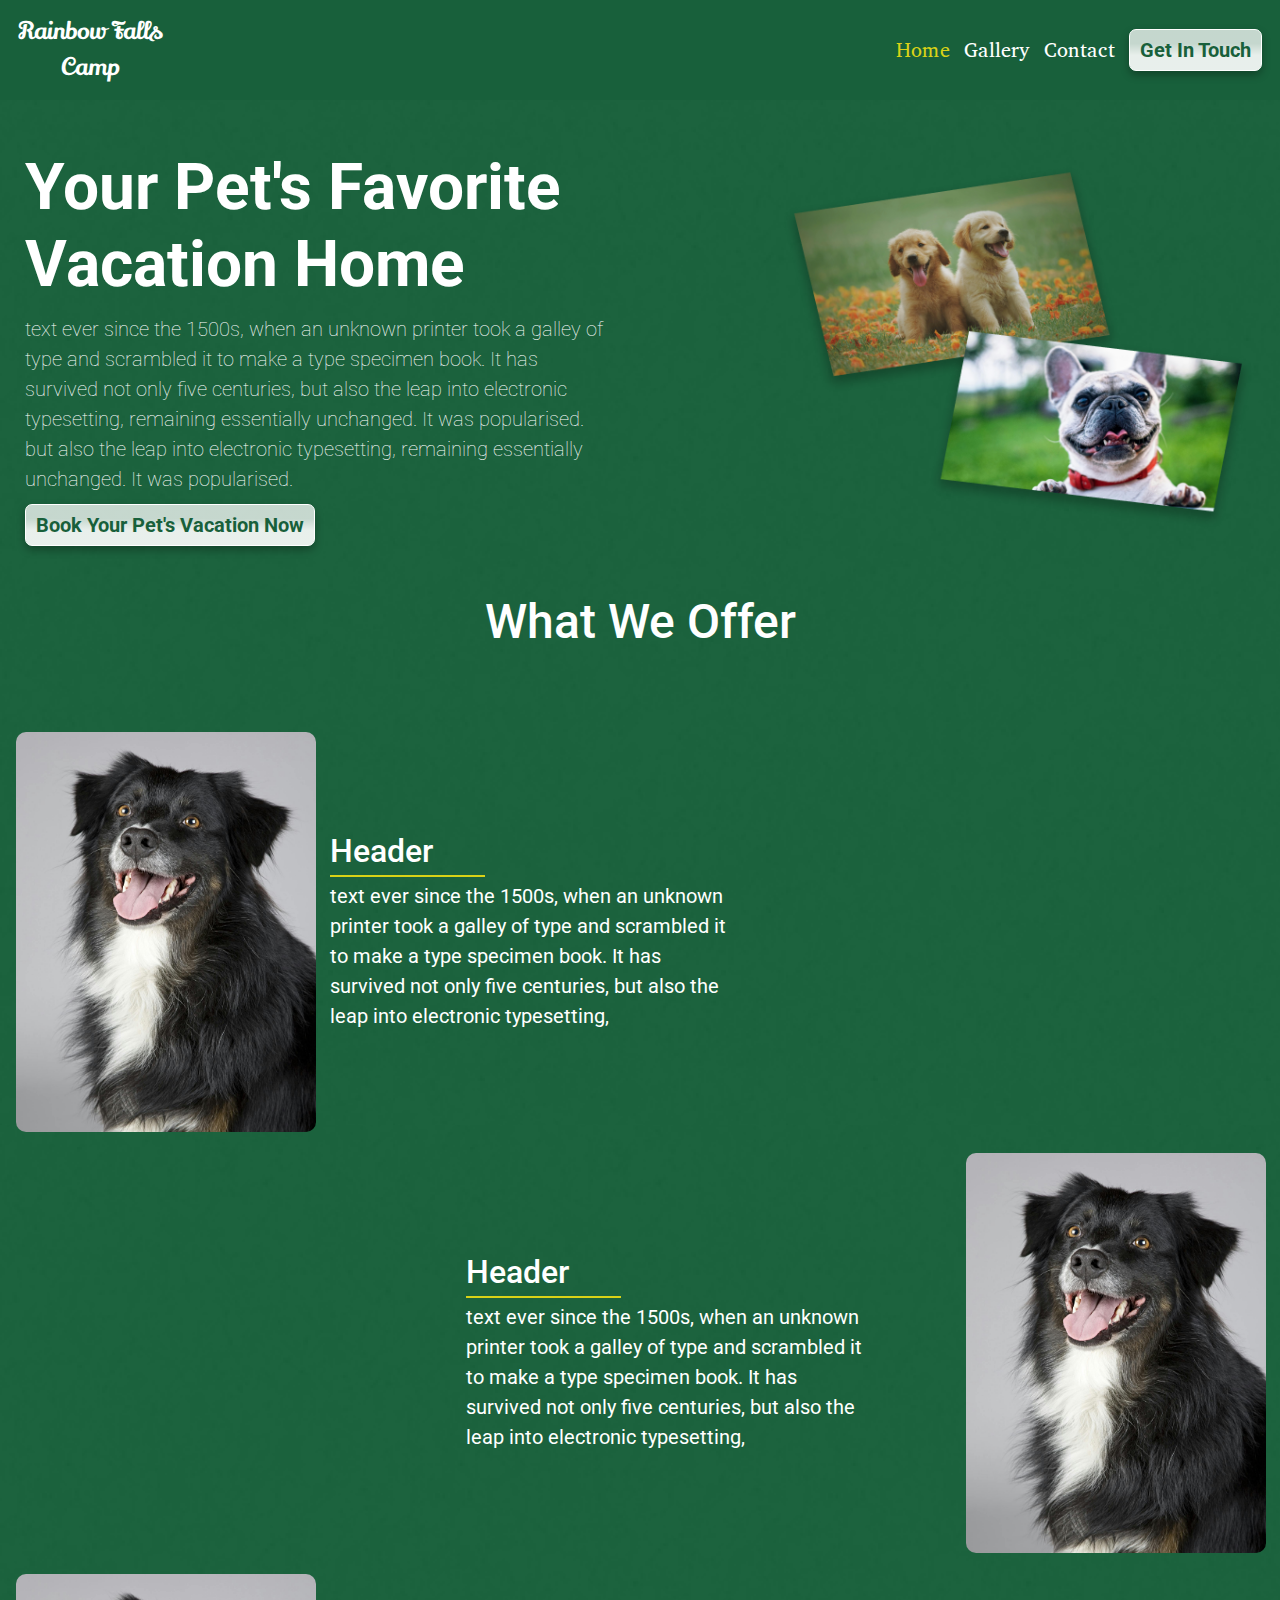
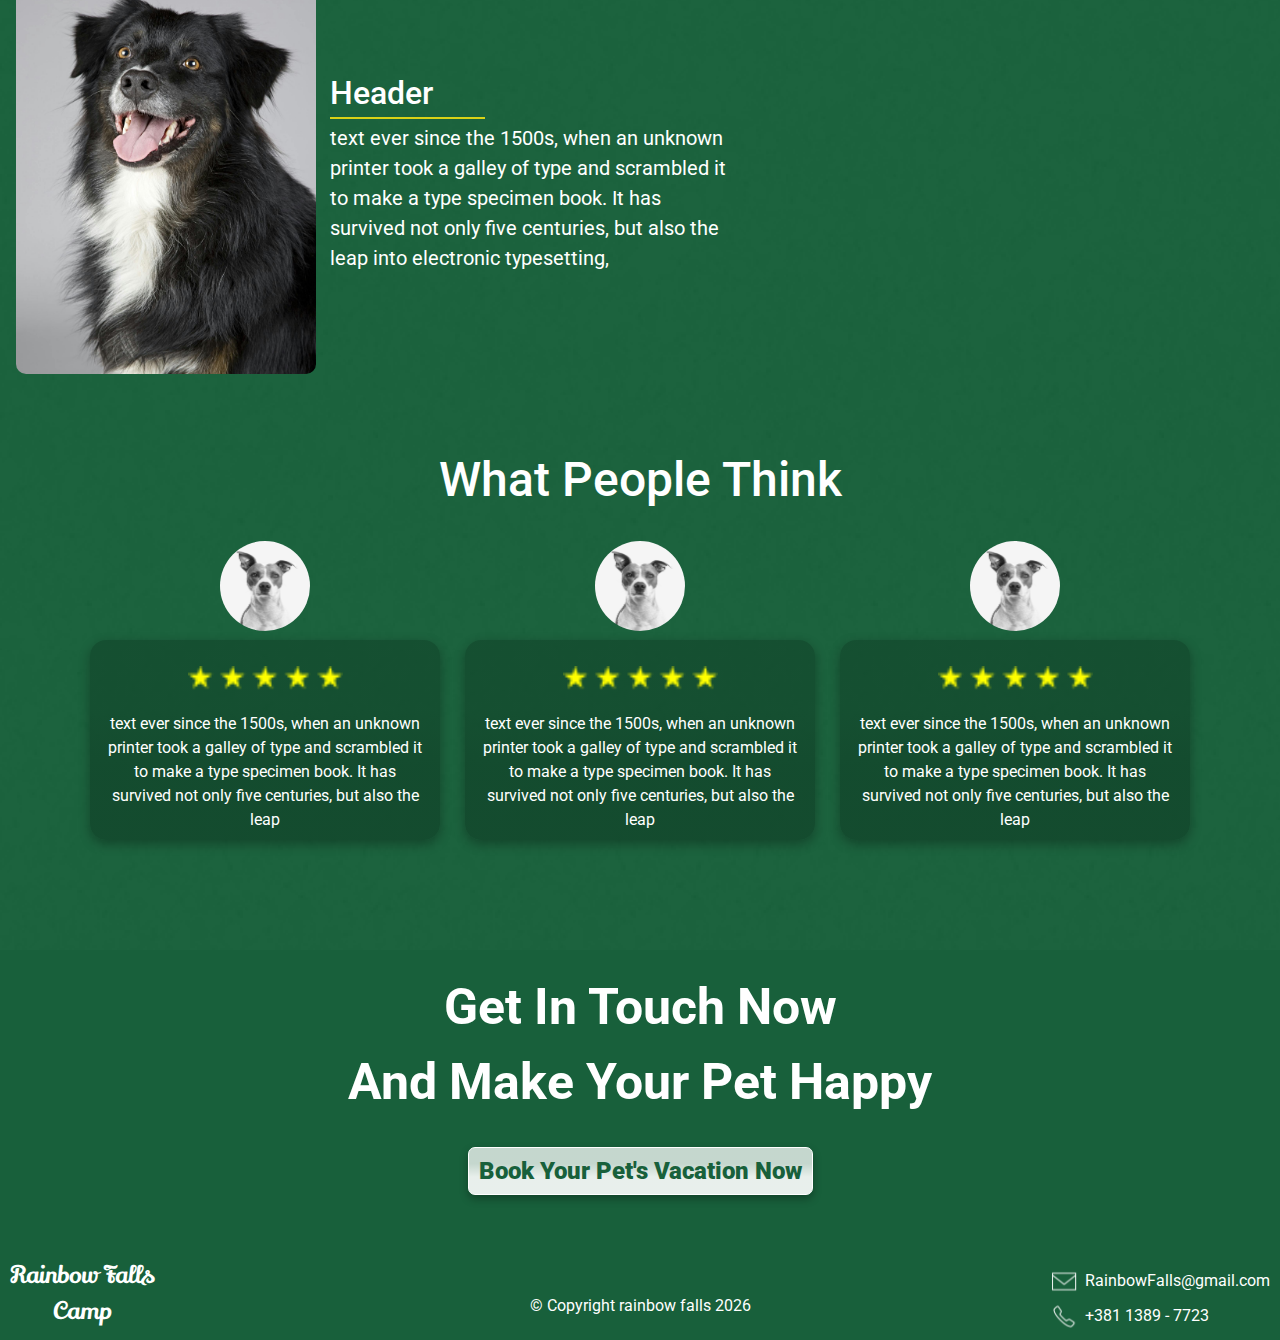
<file: Index.html>
<!DOCTYPE html>
<html lang="en">
<head>
    <meta charset="UTF-8">
    <meta name="viewport" content="width=device-width, initial-scale=1.0">
    <link href="https://cdn.jsdelivr.net/npm/bootstrap@5.3.3/dist/css/bootstrap.min.css" rel="stylesheet" integrity="sha384-QWTKZyjpPEjISv5WaRU9OFeRpok6YctnYmDr5pNlyT2bRjXh0JMhjY6hW+ALEwIH" crossorigin="anonymous">
    <link rel="preconnect" href="https://fonts.googleapis.com">
    <link rel="preconnect" href="https://fonts.gstatic.com" crossorigin>
    <link href="https://fonts.googleapis.com/css2?family=Lily+Script+One&family=Open+Sans:ital,wght@0,300..800;1,300..800&display=swap" rel="stylesheet">
    <link rel="preconnect" href="https://fonts.googleapis.com">
    <link rel="preconnect" href="https://fonts.gstatic.com" crossorigin>
    <link href="https://fonts.googleapis.com/css2?family=Abyssinica+SIL&family=Lily+Script+One&family=Open+Sans:ital,wght@0,300..800;1,300..800&display=swap" rel="stylesheet">
    <link rel="preconnect" href="https://fonts.googleapis.com">
    <link rel="preconnect" href="https://fonts.gstatic.com" crossorigin>
    <link href="https://fonts.googleapis.com/css2?family=Aboreto&family=Abyssinica+SIL&family=Lily+Script+One&family=Open+Sans:ital,wght@0,300..800;1,300..800&display=swap" rel="stylesheet">
    <link rel="preconnect" href="https://fonts.googleapis.com">
    <link rel="preconnect" href="https://fonts.gstatic.com" crossorigin>
    <link href="https://fonts.googleapis.com/css2?family=Aboreto&family=Abyssinica+SIL&family=Lily+Script+One&family=Open+Sans:ital,wght@0,300..800;1,300..800&family=Roboto:ital,wght@0,100;0,300;0,400;0,500;0,700;0,900;1,100;1,300;1,400;1,500;1,700;1,900&display=swap" rel="stylesheet">
    <link rel="stylesheet" href="assets/style.css">
    <link rel="stylesheet" href="assets/styleResponsive.css">
    <title>Document</title>
</head>
<body>
  <nav>
    <p id="phoneNavLogo">Rainbow Falls <br> Camp</p>
    <div>
      <li><a href="Index.html" class="Active">Home</a></li>
      <li><a href="Gallery.html">Gallery</a></li>
      <li><a href="Contact.html">Contact</a></li>
      <button id="phoneNavActionButton"> Get In Touch </button>
    </div>
    
  </nav>
    <header>
      <div class="headerText">
        <h1 class="z">Your Pet's Favorite <br> Vacation Home</h1>
        <p>text ever since the 1500s, when an unknown printer took a galley of type and scrambled it to make a type specimen book. It has survived not only five centuries, but also the leap into electronic typesetting, remaining essentially unchanged. It was popularised. but also the leap into electronic typesetting, remaining essentially unchanged. It was popularised.</p>
        <button id="phoneHeaderActionButton">Book Your Pet's Vacation Now</button>
      </div>
       <img src="assets/images/hero-pics (1).png" alt="">
    </header>
    <section class="WhatWeOffer">
      <p class="headerWhatWeOffer">What We Offer </p>
      <div class="Offer">
        <img src="assets/images/WhatWeOfferDog.jpg" alt="what we offer" class="offerPic">
        <div class="offerInfo">
          <h2>Header</h2>
          <hr>
          <p class="offerDescription">text ever since the 1500s, when an unknown printer took a galley of type and scrambled it to make a type specimen book. It has survived not only five centuries, but also the leap into electronic typesetting,</p>
        </div>
        
      </div>
      <div class="Offer offerMiddle">
        <img src="assets/images/WhatWeOfferDog.jpg" alt="what we offer" class="offerPic">
        <div class="offerInfo">
          <h2>Header</h2>
          <hr>
          <p class="offerDescription">text ever since the 1500s, when an unknown printer took a galley of type and scrambled it to make a type specimen book. It has survived not only five centuries, but also the leap into electronic typesetting,</p>
        </div>
        
      </div>
      <div class="Offer">
        <img src="assets/images/WhatWeOfferDog.jpg" alt="what we offer" class="offerPic">
        <div class="offerInfo">
          <h2>Header</h2>
          <hr>
          <p class="offerDescription">text ever since the 1500s, when an unknown printer took a galley of type and scrambled it to make a type specimen book. It has survived not only five centuries, but also the leap into electronic typesetting,</p>
        </div>
        
      </div>
    </section>
    <section class="WhatPeopleSay">
      <p class="headerWhatPeopleSay">What People Think</p>
      <div class="reviews">
        <div class="review">
          <img src="assets/images/ProfilePicDog.jpg" class="profilePic" alt="profile picture">
          <div class="reviewBox">
            <img src="assets/images/stars (1).png" alt="">
            <p>text ever since the 1500s, when an unknown printer took a galley of type and scrambled it to make a type specimen book. It has survived not only five centuries, but also the leap  </p>
          </div>
        </div>
        <div class="review">
          <img src="assets/images/ProfilePicDog.jpg" class="profilePic" alt="profile picture">
          <div class="reviewBox">
            <img src="assets/images/stars (1).png" alt="">
            <p>text ever since the 1500s, when an unknown printer took a galley of type and scrambled it to make a type specimen book. It has survived not only five centuries, but also the leap  </p>
          </div>
        </div>
        <div class="review plusOne">
          <img src="assets/images/ProfilePicDog.jpg" class="profilePic" alt="profile picture">
          <div class="reviewBox">
            <img src="assets/images/stars (1).png" alt="">
            <p>text ever since the 1500s, when an unknown printer took a galley of type and scrambled it to make a type specimen book. It has survived not only five centuries, but also the leap  </p>
          </div>
        </div>
      </div>
    </section>
    <footer>
      <div class="footerHead">
        <p>Get In Touch Now <br> And Make Your Pet Happy</p>
        <button class="footerActionBtn">Book Your Pet's Vacation Now</button>
      </div>
      <div class="footerInfo">
        <p class="footerLogo">Rainbow Falls <br> Camp</p>
        <p class="copyright">&copy; Copyright rainbow falls <span id="currentYear"></span></p>
        <div class="footerContactInfo">
          <div class="footerContact">
            <svg width="9" height="8" viewBox="0 0 9 8" fill="none" xmlns="http://www.w3.org/2000/svg" xmlns:xlink="http://www.w3.org/1999/xlink">
              <rect x="0.699036" width="8.02041" height="8" fill="url(#pattern0_10_430)"/>
              <defs>
              <pattern id="pattern0_10_430" patternContentUnits="objectBoundingBox" width="1" height="1">
              <use xlink:href="#image0_10_430" transform="matrix(0.02 0 0 0.020051 0 -0.00127554)"/>
              </pattern>
              <image id="image0_10_430" width="50" height="50" xlink:href="[data-uri]"/>
              </defs>
              </svg>
            <p>RainbowFalls@gmail.com</p>
          </div>
          <div class="footerContact">
            <svg width="9" height="8" viewBox="0 0 9 8" fill="none" xmlns="http://www.w3.org/2000/svg" xmlns:xlink="http://www.w3.org/1999/xlink">
              <rect x="0.699036" width="8.02041" height="8" fill="url(#pattern0_10_433)"/>
              <defs>
              <pattern id="pattern0_10_433" patternContentUnits="objectBoundingBox" width="1" height="1">
              <use xlink:href="#image0_10_433" transform="matrix(0.02 0 0 0.020051 0 -0.00127554)"/>
              </pattern>
              <image id="image0_10_433" width="50" height="50" xlink:href="[data-uri]"/>
              </defs>
              </svg>
            <p>+381 1389 - 7723</p>
          </div>
        </div>
      </div>
    </footer>
    <script>
      document.getElementById("currentYear").textContent = new Date().getFullYear();
    </script>
    <script src="https://cdn.jsdelivr.net/npm/bootstrap@5.3.3/dist/js/bootstrap.bundle.min.js" integrity="sha384-YvpcrYf0tY3lHB60NNkmXc5s9fDVZLESaAA55NDzOxhy9GkcIdslK1eN7N6jIeHz" crossorigin="anonymous"></script>
</body>
</html>
</file>
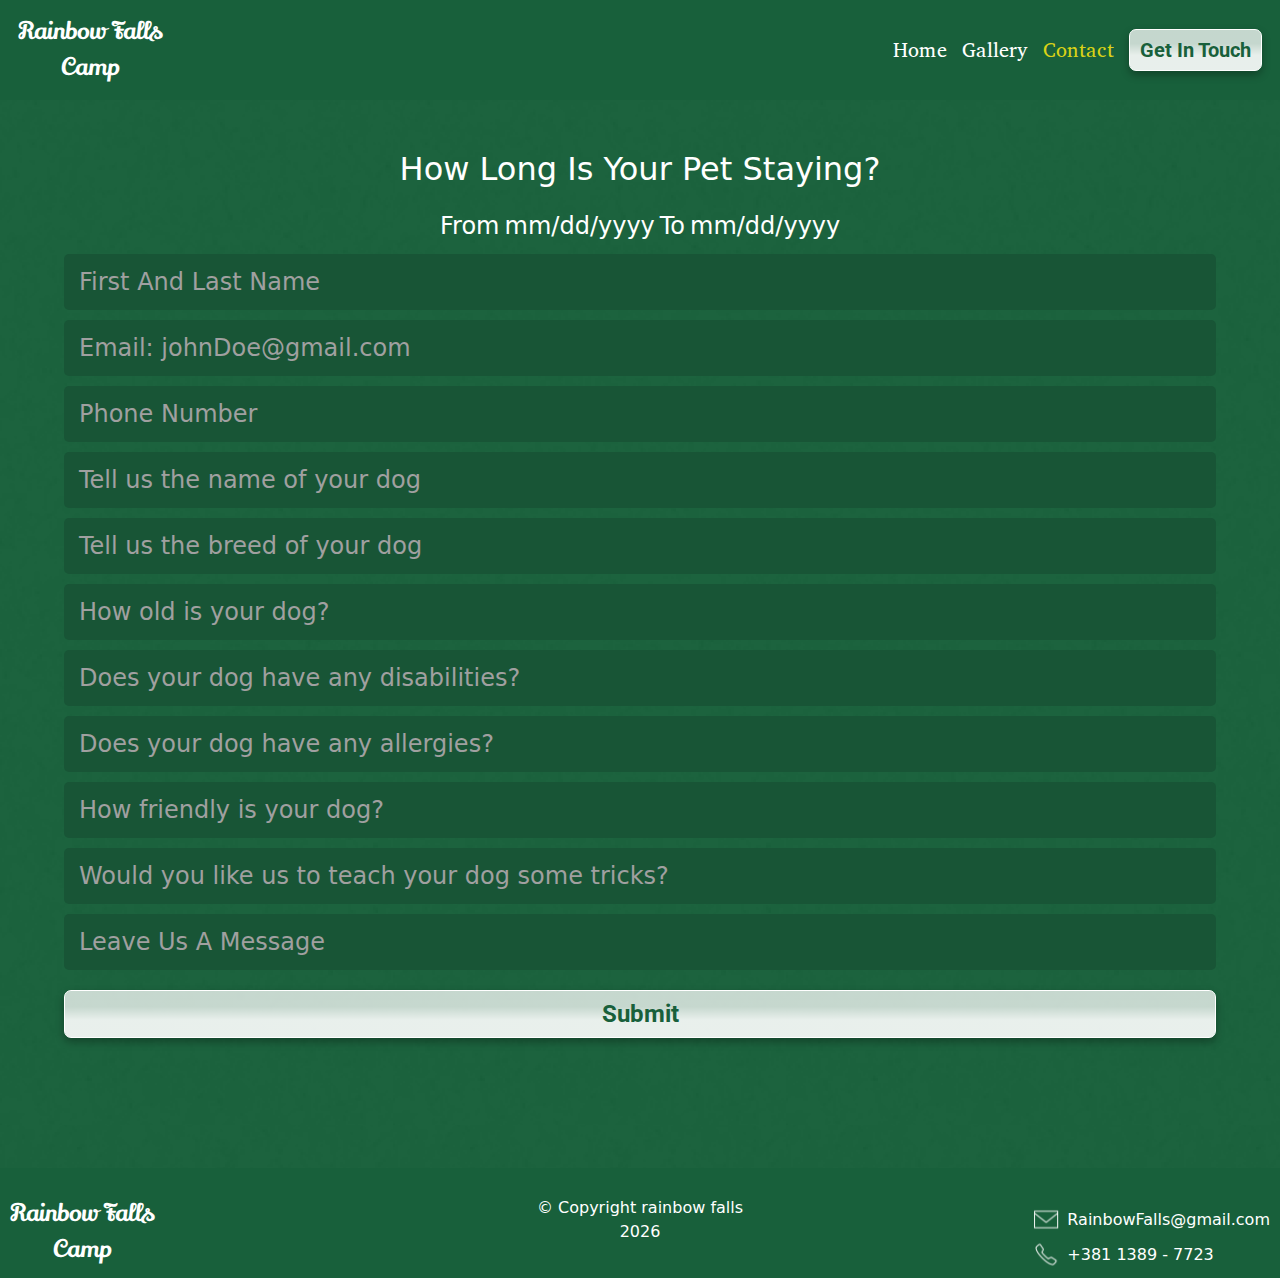
<file: Contact.html>
<!DOCTYPE html>
<html lang="en">
<head>
    <meta charset="UTF-8">
    <meta name="viewport" content="width=device-width, initial-scale=1.0">
    <link href="https://cdn.jsdelivr.net/npm/bootstrap@5.3.3/dist/css/bootstrap.min.css" rel="stylesheet" integrity="sha384-QWTKZyjpPEjISv5WaRU9OFeRpok6YctnYmDr5pNlyT2bRjXh0JMhjY6hW+ALEwIH" crossorigin="anonymous">
    <link rel="preconnect" href="https://fonts.googleapis.com">
    <link rel="preconnect" href="https://fonts.gstatic.com" crossorigin>
    <link href="https://fonts.googleapis.com/css2?family=Lily+Script+One&family=Open+Sans:ital,wght@0,300..800;1,300..800&display=swap" rel="stylesheet">
    <link rel="preconnect" href="https://fonts.googleapis.com">
    <link rel="preconnect" href="https://fonts.gstatic.com" crossorigin>
    <link href="https://fonts.googleapis.com/css2?family=Abyssinica+SIL&family=Lily+Script+One&family=Open+Sans:ital,wght@0,300..800;1,300..800&display=swap" rel="stylesheet">
    <link rel="preconnect" href="https://fonts.googleapis.com">
    <link rel="preconnect" href="https://fonts.gstatic.com" crossorigin>
    <link href="https://fonts.googleapis.com/css2?family=Aboreto&family=Abyssinica+SIL&family=Lily+Script+One&family=Open+Sans:ital,wght@0,300..800;1,300..800&display=swap" rel="stylesheet">
    <link rel="preconnect" href="https://fonts.googleapis.com">
    <link rel="preconnect" href="https://fonts.gstatic.com" crossorigin>
    <link href="https://fonts.googleapis.com/css2?family=Aboreto&family=Abyssinica+SIL&family=Lily+Script+One&family=Open+Sans:ital,wght@0,300..800;1,300..800&family=Roboto:ital,wght@0,100;0,300;0,400;0,500;0,700;0,900;1,100;1,300;1,400;1,500;1,700;1,900&display=swap" rel="stylesheet">
    <link rel="stylesheet" href="assets/Contact.css">
    <link rel="stylesheet" href="assets/contact.Responsive.css">
    <title>Document</title>
</head>
<body>
    <nav>
    <p id="phoneNavLogo">Rainbow Falls <br> Camp</p>
    <div>
      <li><a href="Index.html" >Home</a></li>
      <li><a href="Gallery.html">Gallery</a></li>
      <li><a href="Contact.html" class="Active">Contact</a></li>
      <button id="phoneNavActionButton"> Get In Touch </button>
    </div>
    
    </nav>
    <h1>How Long Is Your Pet Staying?</h1>
    <form>
        <div class="date">
          <label for="from">From</label>
          <input type="date" name="from" id="from">
          <label for="to">To</label>
          <input type="date" name="to" id="to">
        </div>
        
        <input type="text" name="name" placeholder="First And Last Name">
        <input type="email" name="email" placeholder="Email: johnDoe@gmail.com">
        <input type="text" name="phone Number" placeholder="Phone Number">
        <input type="text" name="phone Number" placeholder="Tell us the name of your dog">
        <input type="text" name="phone Number" placeholder="Tell us the breed of your dog">
        <input type="text" name="phone Number" placeholder="How old is your dog?">
        <input type="text" name="phone Number" placeholder="Does your dog have any disabilities?">
        <input type="text" name="phone Number" placeholder="Does your dog have any allergies?">
        <input type="text" name="phone Number" placeholder="How friendly is your dog?">
        <input type="text" name="phone Number" placeholder="Would you like us to teach your dog some tricks?">
        <input type="text" name="message" placeholder="Leave Us A Message">


        <button class="submit">Submit</button>
    </form>
    

     <footer>
      <div class="footerInfo">
        <p class="footerLogo">Rainbow Falls <br> Camp</p>
        <p class="copyright">&copy; Copyright rainbow falls <span id="currentYear"></span></p>
        <div class="footerContactInfo">
          <div class="footerContact">
            <svg width="9" height="8" viewBox="0 0 9 8" fill="none" xmlns="http://www.w3.org/2000/svg" xmlns:xlink="http://www.w3.org/1999/xlink">
              <rect x="0.699036" width="8.02041" height="8" fill="url(#pattern0_10_430)"/>
              <defs>
              <pattern id="pattern0_10_430" patternContentUnits="objectBoundingBox" width="1" height="1">
              <use xlink:href="#image0_10_430" transform="matrix(0.02 0 0 0.020051 0 -0.00127554)"/>
              </pattern>
              <image id="image0_10_430" width="50" height="50" xlink:href="[data-uri]"/>
              </defs>
              </svg>
            <p>RainbowFalls@gmail.com</p>
          </div>
          <div class="footerContact">
            <svg width="9" height="8" viewBox="0 0 9 8" fill="none" xmlns="http://www.w3.org/2000/svg" xmlns:xlink="http://www.w3.org/1999/xlink">
              <rect x="0.699036" width="8.02041" height="8" fill="url(#pattern0_10_433)"/>
              <defs>
              <pattern id="pattern0_10_433" patternContentUnits="objectBoundingBox" width="1" height="1">
              <use xlink:href="#image0_10_433" transform="matrix(0.02 0 0 0.020051 0 -0.00127554)"/>
              </pattern>
              <image id="image0_10_433" width="50" height="50" xlink:href="[data-uri]"/>
              </defs>
              </svg>
            <p>+381 1389 - 7723</p>
          </div>
        </div>
      </div>
    </footer>
    <script>
      document.getElementById("currentYear").textContent = new Date().getFullYear();
    </script>
    <script src="https://cdn.jsdelivr.net/npm/bootstrap@5.3.3/dist/js/bootstrap.bundle.min.js" integrity="sha384-YvpcrYf0tY3lHB60NNkmXc5s9fDVZLESaAA55NDzOxhy9GkcIdslK1eN7N6jIeHz" crossorigin="anonymous"></script>
</body>
</html>
</file>
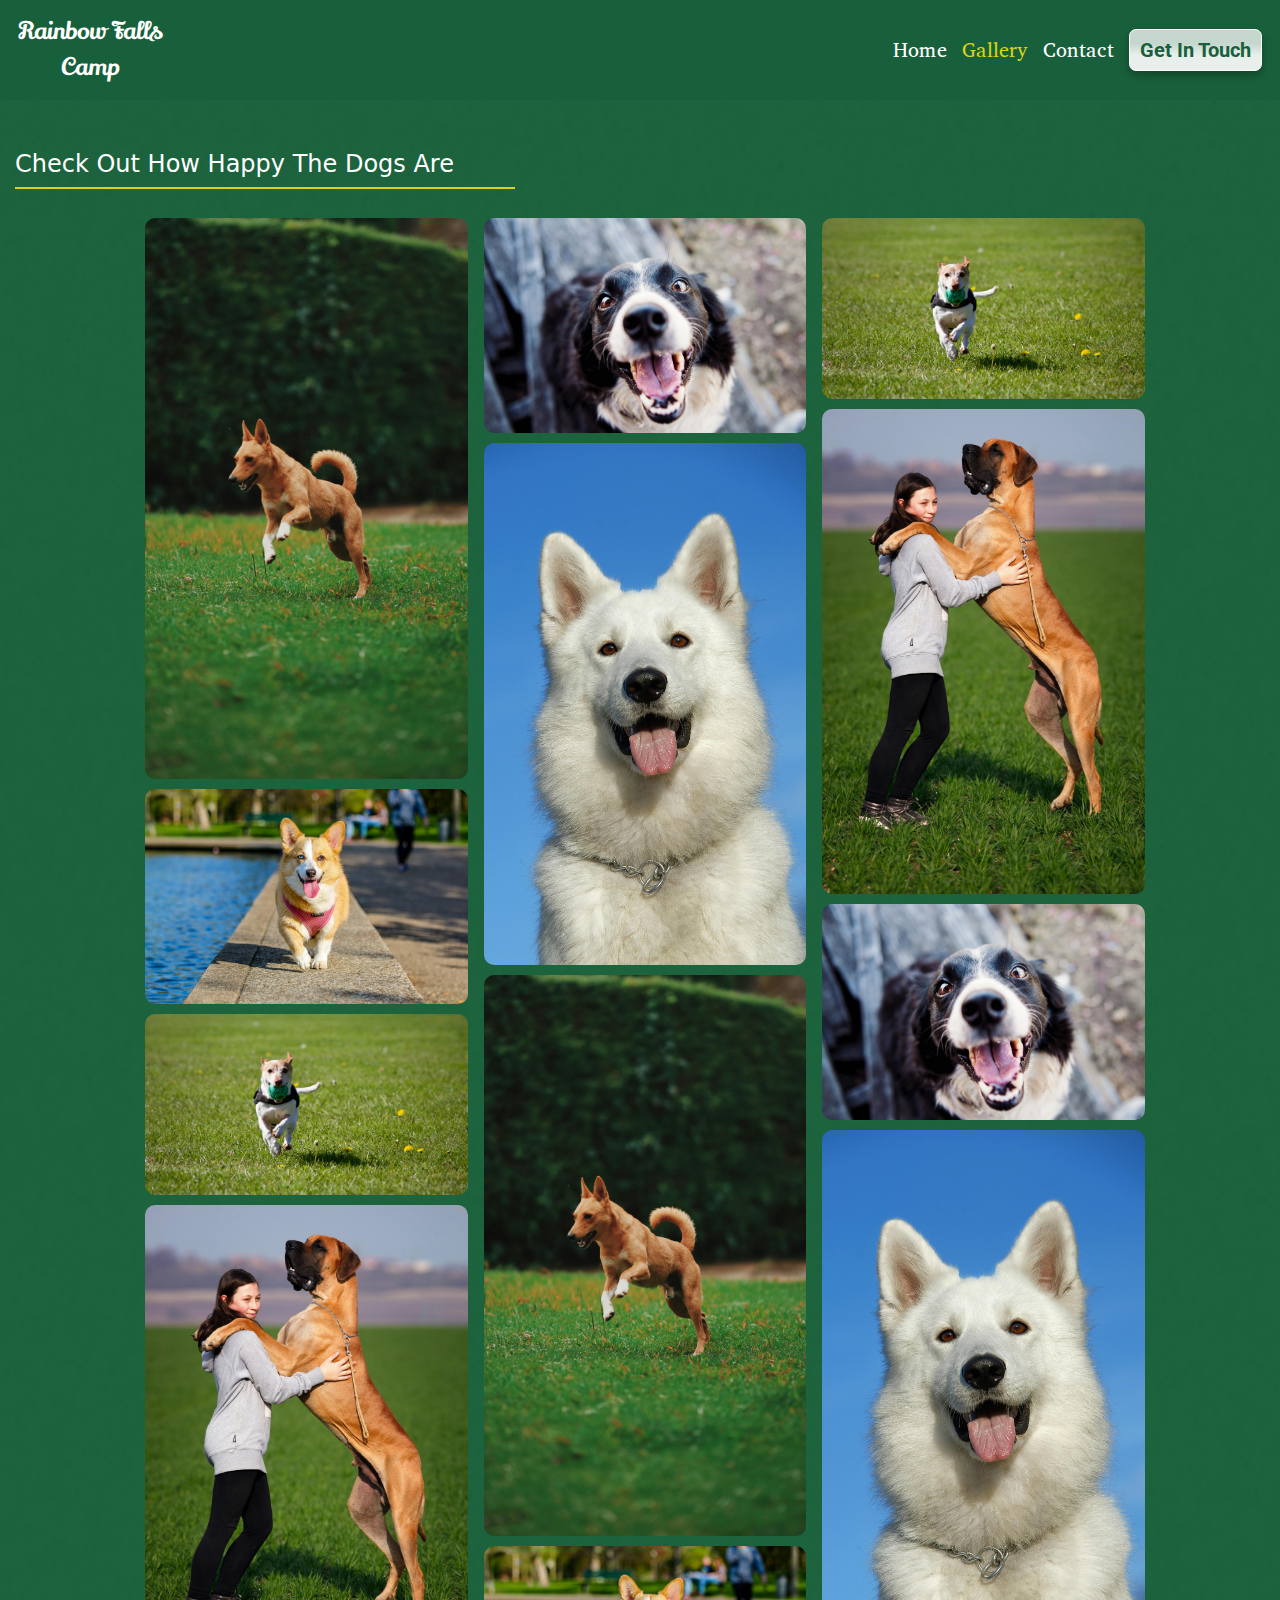
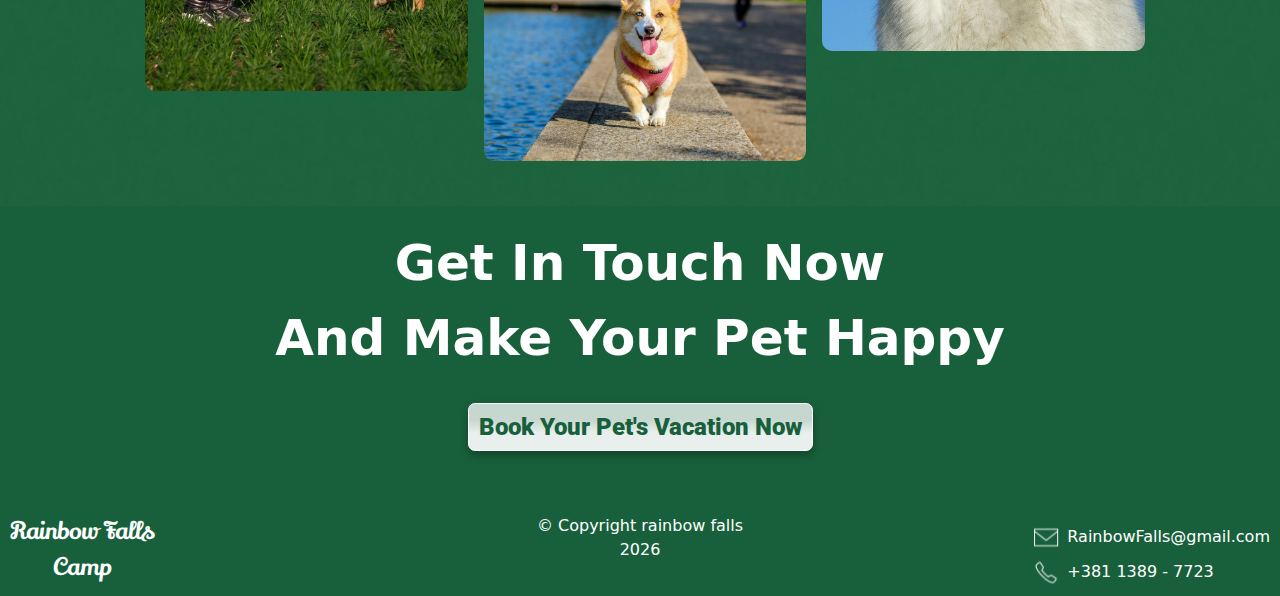
<file: Gallery.html>
<!DOCTYPE html>
<html lang="en">
<head>
    <meta charset="UTF-8">
    <meta name="viewport" content="width=device-width, initial-scale=1.0">
    <link href="https://cdn.jsdelivr.net/npm/bootstrap@5.3.3/dist/css/bootstrap.min.css" rel="stylesheet" integrity="sha384-QWTKZyjpPEjISv5WaRU9OFeRpok6YctnYmDr5pNlyT2bRjXh0JMhjY6hW+ALEwIH" crossorigin="anonymous">
    <link rel="preconnect" href="https://fonts.googleapis.com">
    <link rel="preconnect" href="https://fonts.gstatic.com" crossorigin>
    <link href="https://fonts.googleapis.com/css2?family=Lily+Script+One&family=Open+Sans:ital,wght@0,300..800;1,300..800&display=swap" rel="stylesheet">
    <link rel="preconnect" href="https://fonts.googleapis.com">
    <link rel="preconnect" href="https://fonts.gstatic.com" crossorigin>
    <link href="https://fonts.googleapis.com/css2?family=Abyssinica+SIL&family=Lily+Script+One&family=Open+Sans:ital,wght@0,300..800;1,300..800&display=swap" rel="stylesheet">
    <link rel="preconnect" href="https://fonts.googleapis.com">
    <link rel="preconnect" href="https://fonts.gstatic.com" crossorigin>
    <link href="https://fonts.googleapis.com/css2?family=Aboreto&family=Abyssinica+SIL&family=Lily+Script+One&family=Open+Sans:ital,wght@0,300..800;1,300..800&display=swap" rel="stylesheet">
    <link rel="preconnect" href="https://fonts.googleapis.com">
    <link rel="preconnect" href="https://fonts.gstatic.com" crossorigin>
    <link href="https://fonts.googleapis.com/css2?family=Aboreto&family=Abyssinica+SIL&family=Lily+Script+One&family=Open+Sans:ital,wght@0,300..800;1,300..800&family=Roboto:ital,wght@0,100;0,300;0,400;0,500;0,700;0,900;1,100;1,300;1,400;1,500;1,700;1,900&display=swap" rel="stylesheet">
    <link rel="stylesheet" href="assets/Gallery.css">
    <link rel="stylesheet" href="assets/galleryResponsive.css">
    <title>Document</title>
</head>
<body>
    <nav>
    <p id="phoneNavLogo">Rainbow Falls <br> Camp</p>
    <div>
      <li><a href="Index.html">Home</a></li>
      <li><a href="Gallery.html" class="Active">Gallery</a></li>
      <li><a href="Contact.html">Contact</a></li>
      <button id="phoneNavActionButton"> Get In Touch </button>
    </div>
    
    </nav>

    <header>
        <div class="headerBox">
            <h1>Check Out How Happy The Dogs Are</h1>
            <hr>
        </div>
        <br>
        <div class="galleryLayout">
            <img class="dogPicutre" src="assets/images/Dog1.jpg" alt="Slika Kuceta">
            <img class="dogPicutre" src="assets/images/Dog5.jpg" alt="Slika Kuceta">
            <img class="dogPicutre" src="assets/images/Dog3.jpg" alt="Slika Kuceta">
            <img class="dogPicutre" src="assets/images/Dog2.jpg" alt="Slika Kuceta">
            <img class="dogPicutre" src="assets/images/Dog4.jpg" alt="Slika Kuceta">
            <img class="dogPicutre" src="assets/images/Dog6.jpg" alt="Slika Kuceta">
            <img class="dogPicutre" src="assets/images/Dog1.jpg" alt="Slika Kuceta">
            <img class="dogPicutre" src="assets/images/Dog5.jpg" alt="Slika Kuceta">
            <img class="dogPicutre" src="assets/images/Dog3.jpg" alt="Slika Kuceta">
            <img class="dogPicutre" src="assets/images/Dog2.jpg" alt="Slika Kuceta">
            <img class="dogPicutre" src="assets/images/Dog4.jpg" alt="Slika Kuceta">
            <img class="dogPicutre" src="assets/images/Dog6.jpg" alt="Slika Kuceta">
 
        </div>
    </header>

    <footer>
      <div class="footerHead">
        <p>Get In Touch Now <br> And Make Your Pet Happy</p>
        <button class="footerActionBtn">Book Your Pet's Vacation Now</button>
      </div>
      <div class="footerInfo">
        <p class="footerLogo">Rainbow Falls <br> Camp</p>
        <p class="copyright">&copy; Copyright rainbow falls <span id="currentYear"></span></p>
        <div class="footerContactInfo">
          <div class="footerContact">
            <svg width="9" height="8" viewBox="0 0 9 8" fill="none" xmlns="http://www.w3.org/2000/svg" xmlns:xlink="http://www.w3.org/1999/xlink">
              <rect x="0.699036" width="8.02041" height="8" fill="url(#pattern0_10_430)"/>
              <defs>
              <pattern id="pattern0_10_430" patternContentUnits="objectBoundingBox" width="1" height="1">
              <use xlink:href="#image0_10_430" transform="matrix(0.02 0 0 0.020051 0 -0.00127554)"/>
              </pattern>
              <image id="image0_10_430" width="50" height="50" xlink:href="[data-uri]"/>
              </defs>
              </svg>
            <p>RainbowFalls@gmail.com</p>
          </div>
          <div class="footerContact">
            <svg width="9" height="8" viewBox="0 0 9 8" fill="none" xmlns="http://www.w3.org/2000/svg" xmlns:xlink="http://www.w3.org/1999/xlink">
              <rect x="0.699036" width="8.02041" height="8" fill="url(#pattern0_10_433)"/>
              <defs>
              <pattern id="pattern0_10_433" patternContentUnits="objectBoundingBox" width="1" height="1">
              <use xlink:href="#image0_10_433" transform="matrix(0.02 0 0 0.020051 0 -0.00127554)"/>
              </pattern>
              <image id="image0_10_433" width="50" height="50" xlink:href="[data-uri]"/>
              </defs>
              </svg>
            <p>+381 1389 - 7723</p>
          </div>
        </div>
      </div>
    </footer>
    <script>
      document.getElementById("currentYear").textContent = new Date().getFullYear();
    </script>
    <script src="https://cdn.jsdelivr.net/npm/bootstrap@5.3.3/dist/js/bootstrap.bundle.min.js" integrity="sha384-YvpcrYf0tY3lHB60NNkmXc5s9fDVZLESaAA55NDzOxhy9GkcIdslK1eN7N6jIeHz" crossorigin="anonymous"></script>
</body>
</html>
</file>
<file: assets/style.css>
* {
  margin: 0;
  padding: 0;
  box-sizing: border-box;
  font-family: "Roboto", sans-serif;
}

body {
  background-color: #18603B;
  background-image: url(images/noisy-background\ 1.png);
}

p, h1, h2, h3 {
  margin: 0;
}

nav {
  display: flex;
  justify-content: center;
  align-items: center;
  justify-content: space-between;
  padding: 14px 18px;
  position: fixed;
  left: 0;
  right: 0;
  top: 0;
  z-index: 99;
  background-color: #18603B;
}
nav li, nav a {
  text-decoration: none;
  color: white;
  display: inline;
  font-family: "Abyssinica SIL", serif;
  font-size: 10px;
  margin-right: 5px;
}
nav li .Active, nav a .Active {
  color: #D9D217;
}
nav #phoneNavLogo {
  text-align: center;
  color: white;
  font-family: "Lily Script One", system-ui;
  font-size: 12px;
  margin: 0;
}
nav #phoneNavActionButton {
  padding: 5px 10px;
  color: #18603B;
  border: 1px white solid;
  background: linear-gradient(0deg, rgba(255, 255, 255, 0.9) 37%, rgba(255, 255, 255, 0.75) 66%);
  border-radius: 7px;
  font-weight: bolder;
  font-size: 13px;
  font-family: "Roboto", sans-serif;
  box-shadow: 0 4px 8px rgba(0, 0, 0, 0.3);
}
nav svg {
  fill: white;
}

header {
  text-align: center;
  color: white;
  height: -moz-fit-content;
  height: fit-content;
  margin-top: 80px;
}
header h1 {
  font-weight: bolder;
  font-size: 24px;
}
header p {
  font-weight: lighter;
  font-size: 12px;
  max-width: 250px;
  margin: 0 auto;
  margin-bottom: 12px;
}
header #phoneHeaderActionButton {
  padding: 5px 10px;
  color: #18603B;
  border: 1px white solid;
  background: linear-gradient(0deg, rgba(255, 255, 255, 0.9) 37%, rgba(255, 255, 255, 0.75) 66%);
  border-radius: 7px;
  font-weight: bolder;
  font-size: 13px;
  font-family: "Roboto", sans-serif;
  box-shadow: 0 4px 8px rgba(0, 0, 0, 0.3);
}
header img {
  display: none;
}

.WhatWeOffer {
  height: -moz-fit-content;
  height: fit-content;
  padding-top: 40px;
}
.WhatWeOffer .headerWhatWeOffer {
  font-size: 20px;
  font-weight: 500;
  color: white;
  text-align: center;
  padding-bottom: 25px;
}
.WhatWeOffer .Offer {
  display: flex;
  justify-content: center;
  align-items: center;
  margin-left: 16px;
}
.WhatWeOffer .Offer .offerPic {
  width: 75px;
  height: 102px;
  border-radius: 10px;
  margin-right: 14px;
}
.WhatWeOffer .Offer .offerInfo {
  font-size: 11px;
  color: white;
}
.WhatWeOffer .Offer .offerInfo h2 {
  font-size: 14px;
  font-weight: 500;
  margin: 0;
}
.WhatWeOffer .Offer .offerInfo hr {
  margin: 4px 0;
  border: 1px solid #D9D217;
  opacity: 1;
  width: 70px;
}
.WhatWeOffer .offerMiddle {
  margin: 21px 0;
  margin-left: 16px;
}

.WhatPeopleSay {
  height: -moz-fit-content;
  height: fit-content;
  padding-top: 40px;
}
.WhatPeopleSay .headerWhatPeopleSay {
  font-size: 20px;
  font-weight: 500;
  color: white;
  text-align: center;
  padding-bottom: 25px;
}
.WhatPeopleSay .reviews {
  display: flex;
  justify-content: center;
  align-items: center;
  gap: 25px;
}
.WhatPeopleSay .reviews .review {
  display: flex;
  justify-content: center;
  align-items: center;
  flex-direction: column;
  gap: 9px;
}
.WhatPeopleSay .reviews .review .profilePic {
  width: 44px;
  height: 44px;
  border-radius: 50%;
  text-align: center;
}
.WhatPeopleSay .reviews .review .reviewBox {
  text-align: center;
  width: 122px;
  height: 108px;
  border: none;
  border-radius: 16px;
  box-shadow: 0 4px 12px rgba(0, 0, 0, 0.3);
  background: linear-gradient(0deg, rgba(19, 73, 45, 0.9) 37%, rgba(19, 73, 45, 0.75) 66%);
}
.WhatPeopleSay .reviews .review .reviewBox img {
  padding-top: 19px;
  padding-bottom: 7px;
}
.WhatPeopleSay .reviews .review .reviewBox p {
  width: 100px;
  margin: 0 auto;
  font-size: 7px;
  color: white;
}
.WhatPeopleSay .reviews .plusOne {
  display: none;
}

footer {
  background: #18603B;
  padding: 20px 10px 10px;
  height: -moz-fit-content;
  height: fit-content;
  margin-top: 40px;
  position: relative;
  text-align: center;
}
footer .footerHead {
  text-align: center;
  font-size: 20px;
  font-weight: bolder;
  color: white;
  padding-bottom: 35px;
}
footer .footerHead p {
  padding-bottom: 5px;
}
footer .footerHead .footerActionBtn {
  padding: 5px 10px;
  color: #18603B;
  border: 1px white solid;
  background: linear-gradient(0deg, rgba(255, 255, 255, 0.9) 37%, rgba(255, 255, 255, 0.75) 66%);
  border-radius: 7px;
  font-weight: bolder;
  font-size: 13px;
  font-family: "Roboto", sans-serif;
  box-shadow: 0 4px 8px rgba(0, 0, 0, 0.3);
  font-weight: bolder;
  margin-bottom: 35px;
}
footer .footerInfo {
  color: white;
  font-size: 7px;
}
footer .footerInfo p {
  display: inline;
}
footer .footerInfo .footerLogo {
  text-align: center;
  color: white;
  font-family: "Lily Script One", system-ui;
  font-size: 12px;
  margin: 0;
  font-size: 7px;
  position: absolute;
  left: 10px;
  bottom: 10px;
}
footer .footerInfo .copyright {
  position: absolute;
  left: 50%;
  right: 50%;
  transform: translate(-50%, -50%);
  width: 100px;
  bottom: 10px;
}
footer .footerInfo .footerContactInfo {
  display: flex;
  justify-content: center;
  align-items: center;
  flex-direction: column;
  align-items: start;
  gap: 8px;
  position: absolute;
  right: 10px;
  bottom: 10px;
}
footer .footerInfo .footerContactInfo .footerContact {
  display: flex;
  justify-content: center;
  align-items: center;
  gap: 8px;
}/*# sourceMappingURL=style.css.map */
</file>
<file: assets/styleResponsive.css>
@media (min-width: 600px) {
  nav li, nav a {
    font-size: 20px;
  }
  nav #phoneNavLogo {
    font-size: 16px;
  }
  nav #phoneNavActionButton {
    font-size: 16px;
  }
  header {
    display: flex;
    justify-content: center;
    align-items: center;
    justify-content: space-between;
    margin-top: 100px;
    text-align: left;
    padding: 0 25px;
  }
  header p {
    margin: 10px 0;
    max-width: 310px;
  }
  header img {
    width: 240px;
    height: 190px;
    display: inline;
  }
  .WhatWeOffer .headerWhatWeOffer {
    font-size: 24px;
  }
  .WhatWeOffer .Offer .offerPic {
    width: 150px;
    height: 205px;
  }
  .WhatWeOffer .Offer .offerInfo {
    font-size: 15px;
  }
  .WhatWeOffer .Offer .offerInfo h2 {
    font-size: 18px;
  }
  .WhatWeOffer .Offer .offerInfo p {
    padding-right: 100px;
  }
  .WhatPeopleSay .headerWhatPeopleSay {
    font-size: 24px;
  }
  .WhatPeopleSay .reviews .review .profilePic {
    width: 67px;
    height: 67px;
  }
  .WhatPeopleSay .reviews .review .reviewBox {
    width: 260px;
    height: 140px;
  }
  .WhatPeopleSay .reviews .review .reviewBox img {
    width: 67px;
  }
  .WhatPeopleSay .reviews .review .reviewBox p {
    font-size: 12px;
    width: 90%;
  }
  footer .footerHead {
    font-size: 24px;
  }
  footer .footerHead .footerActionBtn {
    font-size: 16px;
  }
  footer .footerInfo {
    font-size: 10px;
  }
  footer .footerInfo .footerLogo {
    font-size: 16px;
  }
  footer .footerInfo .copyright {
    width: 150px;
  }
  footer .footerInfo svg {
    width: 15px;
    height: 15px;
  }
}
@media (min-width: 900px) {
  nav #phoneNavLogo {
    font-size: 20px;
  }
  header {
    display: flex;
    justify-content: center;
    align-items: center;
    justify-content: space-between;
    margin-top: 100px;
    text-align: left;
    padding: 0 25px;
  }
  header h1 {
    font-size: 32px;
  }
  header p {
    max-width: 400px;
    font-size: 14px;
  }
  header img {
    width: 340px;
    height: 240px;
  }
  header #phoneHeaderActionButton {
    font-size: 20px;
  }
  .WhatWeOffer .headerWhatWeOffer {
    font-size: 32px;
  }
  .WhatWeOffer .Offer .offerPic {
    width: 250px;
    height: 305px;
  }
  .WhatWeOffer .Offer .offerInfo {
    font-size: 20px;
  }
  .WhatWeOffer .Offer .offerInfo h2 {
    font-size: 24px;
  }
  .WhatWeOffer .Offer .offerInfo p {
    padding-right: 100px;
  }
  .WhatPeopleSay .headerWhatPeopleSay {
    font-size: 24px;
  }
  .WhatPeopleSay .reviews .review .profilePic {
    width: 67px;
    height: 67px;
  }
  .WhatPeopleSay .reviews .review .reviewBox {
    width: 260px;
    height: 140px;
  }
  .WhatPeopleSay .reviews .review .reviewBox img {
    width: 67px;
  }
  .WhatPeopleSay .reviews .review .reviewBox p {
    font-size: 12px;
    width: 90%;
  }
  .WhatPeopleSay .reviews .plusOne {
    display: flex;
  }
  footer .footerHead {
    font-size: 32px;
  }
  footer .footerHead .footerActionBtn {
    font-size: 20px;
  }
  footer .footerInfo {
    font-size: 14px;
  }
  footer .footerInfo .footerLogo {
    font-size: 20px;
  }
  footer .footerInfo .copyright {
    width: 200px;
  }
  footer .footerInfo svg {
    width: 15px;
    height: 15px;
  }
}
@media (min-width: 1200px) {
  nav li, nav a {
    transition: color 0.1s ease-in;
  }
  nav li:hover, nav a:hover {
    color: #D9D217;
  }
  nav #phoneNavLogo {
    font-size: 24px;
  }
  nav #phoneNavActionButton {
    font-size: 20px;
  }
  header {
    display: flex;
    justify-content: center;
    align-items: center;
    justify-content: space-between;
    margin-top: 150px;
    text-align: left;
    padding: 0 25px;
  }
  header h1 {
    font-size: 64px;
  }
  header p {
    max-width: 580px;
    font-size: 20px;
  }
  header img {
    width: 474px;
    height: 365px;
  }
  .WhatWeOffer .headerWhatWeOffer {
    font-size: 48px;
    padding-bottom: 74px;
  }
  .WhatWeOffer .offerMiddle {
    flex-direction: row-reverse;
    justify-content: flex-start !important;
  }
  .WhatWeOffer .Offer {
    justify-content: start;
  }
  .WhatWeOffer .Offer .offerPic {
    width: 300px;
    height: 400px;
  }
  .WhatWeOffer .Offer .offerInfo {
    font-size: 20px;
  }
  .WhatWeOffer .Offer .offerInfo h2 {
    font-size: 32px;
  }
  .WhatWeOffer .Offer .offerInfo hr {
    width: 155px;
  }
  .WhatWeOffer .Offer .offerInfo p {
    padding-right: 100px;
    font-size: 20px;
    width: 500px;
  }
  .WhatPeopleSay {
    padding: 70px 0;
  }
  .WhatPeopleSay .headerWhatPeopleSay {
    font-size: 48px;
  }
  .WhatPeopleSay .reviews .review .profilePic {
    width: 90px;
    height: 90px;
  }
  .WhatPeopleSay .reviews .review .reviewBox {
    display: grid;
    place-items: center;
    width: 350px;
    height: 200px;
  }
  .WhatPeopleSay .reviews .review .reviewBox img {
    width: 155px;
  }
  .WhatPeopleSay .reviews .review .reviewBox p {
    font-size: 16px;
    width: 90%;
  }
  .WhatPeopleSay .reviews .plusOne {
    display: flex;
  }
  footer .footerHead {
    font-size: 50px;
  }
  footer .footerHead .footerActionBtn {
    font-size: 24px;
    margin-bottom: 100px;
  }
  footer .footerInfo {
    font-size: 16px;
  }
  footer .footerInfo .footerLogo {
    font-size: 24px;
  }
  footer .footerInfo .copyright {
    width: 250px;
  }
  footer .footerInfo svg {
    width: 27px;
    height: 27px;
  }
}/*# sourceMappingURL=styleResponsive.css.map */
</file>
<file: assets/Contact.css>
* {
  margin: 0;
  padding: 0;
  box-sizing: border-box;
}

p, h1, h2, h3 {
  margin: 0;
}

body {
  background-color: #18603B;
  background-image: url(images/noisy-background\ 1.png);
  height: -moz-fit-content;
  height: fit-content;
}

nav {
  display: flex;
  justify-content: center;
  align-items: center;
  justify-content: space-between;
  padding: 14px 18px;
  position: fixed;
  left: 0;
  right: 0;
  top: 0;
  z-index: 99;
  background-color: #18603B;
}
nav li, nav a {
  text-decoration: none;
  color: white;
  display: inline;
  font-family: "Abyssinica SIL", serif;
  font-size: 10px;
  margin-right: 5px;
}
nav li .Active, nav a .Active {
  color: #D9D217;
}
nav #phoneNavLogo {
  text-align: center;
  color: white;
  font-family: "Lily Script One", system-ui;
  font-size: 12px;
  margin: 0;
}
nav #phoneNavActionButton {
  padding: 5px 10px;
  color: #18603B;
  border: 1px white solid;
  background: linear-gradient(0deg, rgba(255, 255, 255, 0.9) 37%, rgba(255, 255, 255, 0.75) 66%);
  border-radius: 7px;
  font-weight: bolder;
  font-size: 13px;
  font-family: "Roboto", sans-serif;
  box-shadow: 0 4px 8px rgba(0, 0, 0, 0.3);
}
nav svg {
  fill: white;
}

h1 {
  font-size: 16px;
  color: white;
  font-weight: 500;
  text-align: center;
  padding-top: 100px;
}

form {
  display: grid;
  place-items: center;
  grid-template-columns: 1fr;
  gap: 10px;
}
form input[type=date] {
  background: transparent;
  color: white;
  font-size: 11px;
  font-weight: 500;
  border: none;
  width: 70px;
}
form input[type=date]:focus {
  border: none;
  outline: none;
}
form input[type=date]::-webkit-inner-spin-button,
form input[type=date]::-webkit-calendar-picker-indicator {
  display: none;
  -webkit-appearance: none;
}
form label {
  font-size: 11px;
  color: white;
  font-weight: 500;
}
form input[type=text], form input[type=email] {
  border: none;
  border-radius: 5px;
  width: 90%;
  background: #185536;
  color: white;
  font-size: 11px;
  padding: 10px;
}
form input[type=text]::-moz-placeholder, form input[type=email]::-moz-placeholder {
  color: #A0A0A0;
  font-weight: 500;
  font-size: 11px;
  padding: 10px 5px;
}
form input[type=text]::placeholder, form input[type=email]::placeholder {
  color: #A0A0A0;
  font-weight: 500;
  font-size: 11px;
  padding: 10px 5px;
}
form input[type=text]:focus, form input[type=email]:focus {
  border: none;
  outline: none;
}
form .submit {
  padding: 5px 10px;
  color: #18603B;
  border: 1px white solid;
  background: linear-gradient(0deg, rgba(255, 255, 255, 0.9) 37%, rgba(255, 255, 255, 0.75) 66%);
  border-radius: 7px;
  font-weight: bolder;
  font-size: 13px;
  font-family: "Roboto", sans-serif;
  box-shadow: 0 4px 8px rgba(0, 0, 0, 0.3);
  width: 90%;
  margin-top: 10px;
}

footer {
  background: #18603B;
  padding: 40px 10px 10px;
  height: -moz-fit-content;
  height: fit-content;
  margin-top: 130px;
  position: sticky;
  text-align: center;
}
footer .footerInfo {
  color: white;
  font-size: 7px;
}
footer .footerInfo p {
  display: inline;
}
footer .footerInfo .footerLogo {
  text-align: center;
  color: white;
  font-family: "Lily Script One", system-ui;
  font-size: 12px;
  margin: 0;
  font-size: 7px;
  position: absolute;
  left: 10px;
  bottom: 10px;
}
footer .footerInfo .copyright {
  position: absolute;
  left: 50%;
  right: 50%;
  transform: translate(-50%, -50%);
  width: 100px;
  bottom: 10px;
}
footer .footerInfo .footerContactInfo {
  display: flex;
  justify-content: center;
  align-items: center;
  flex-direction: column;
  align-items: start;
  gap: 8px;
  position: absolute;
  right: 10px;
  bottom: 10px;
}
footer .footerInfo .footerContactInfo .footerContact {
  display: flex;
  justify-content: center;
  align-items: center;
  gap: 8px;
}/*# sourceMappingURL=Contact.css.map */
</file>
<file: assets/contact.Responsive.css>
@media (min-width: 600px) {
  nav li, nav a {
    font-size: 20px;
  }
  nav #phoneNavLogo {
    font-size: 16px;
  }
  nav #phoneNavActionButton {
    font-size: 16px;
  }
  h1 {
    font-size: 24px;
    padding-bottom: 20px;
    padding-top: 150px;
  }
  form input[type=date] {
    font-size: 16px;
    width: 100px;
  }
  form label {
    font-size: 16px;
  }
  form input[type=text], form input[type=email] {
    font-size: 16px;
  }
  form input[type=text]::-moz-placeholder, form input[type=email]::-moz-placeholder {
    font-size: 16px;
  }
  form input[type=text]::placeholder, form input[type=email]::placeholder {
    font-size: 16px;
  }
  form .submit {
    font-size: 16px;
  }
  footer {
    padding-top: 60px;
  }
  footer .footerHead {
    font-size: 24px;
  }
  footer .footerHead .footerActionBtn {
    font-size: 16px;
  }
  footer .footerInfo {
    font-size: 10px;
  }
  footer .footerInfo .footerLogo {
    font-size: 16px;
  }
  footer .footerInfo .copyright {
    width: 150px;
  }
  footer .footerInfo svg {
    width: 15px;
    height: 15px;
  }
}
@media (min-width: 900px) {
  nav #phoneNavLogo {
    font-size: 20px;
  }
  footer .footerHead {
    font-size: 32px;
  }
  footer .footerHead .footerActionBtn {
    font-size: 20px;
  }
  footer .footerInfo {
    font-size: 14px;
  }
  footer .footerInfo .footerLogo {
    font-size: 20px;
  }
  footer .footerInfo .copyright {
    width: 200px;
  }
  footer .footerInfo svg {
    width: 15px;
    height: 15px;
  }
}
@media (min-width: 1200px) {
  nav li, nav a {
    transition: color 0.1s ease-in;
  }
  nav li:hover, nav a:hover {
    color: #D9D217;
  }
  nav #phoneNavLogo {
    font-size: 24px;
  }
  nav #phoneNavActionButton {
    font-size: 20px;
  }
  h1 {
    font-size: 32px;
    padding-bottom: 20px;
    padding-top: 150px;
  }
  form input[type=date] {
    font-size: 24px;
    width: 150px;
  }
  form label {
    font-size: 24px;
  }
  form input[type=text], form input[type=email] {
    font-size: 24px;
  }
  form input[type=text]::-moz-placeholder, form input[type=email]::-moz-placeholder {
    font-size: 24px;
  }
  form input[type=text]::placeholder, form input[type=email]::placeholder {
    font-size: 24px;
  }
  form .submit {
    font-size: 24px;
  }
  footer {
    padding-top: 100px;
  }
  footer .footerHead {
    font-size: 50px;
  }
  footer .footerHead .footerActionBtn {
    font-size: 24px;
    margin-bottom: 100px;
  }
  footer .footerInfo {
    font-size: 16px;
  }
  footer .footerInfo .footerLogo {
    font-size: 24px;
  }
  footer .footerInfo .copyright {
    width: 250px;
  }
  footer .footerInfo svg {
    width: 27px;
    height: 27px;
  }
}/*# sourceMappingURL=contact.Responsive.css.map */
</file>
<file: assets/Gallery.css>
* {
  margin: 0;
  padding: 0;
  box-sizing: border-box;
}

p, h1, h2, h3 {
  margin: 0;
}

body {
  background-color: #18603B;
  background-image: url(images/noisy-background\ 1.png);
  height: -moz-fit-content;
  height: fit-content;
}

nav {
  display: flex;
  justify-content: center;
  align-items: center;
  justify-content: space-between;
  padding: 14px 18px;
  position: fixed;
  left: 0;
  right: 0;
  top: 0;
  z-index: 99;
  background-color: #18603B;
}
nav li, nav a {
  text-decoration: none;
  color: white;
  display: inline;
  font-family: "Abyssinica SIL", serif;
  font-size: 10px;
  margin-right: 5px;
}
nav li .Active, nav a .Active {
  color: #D9D217;
}
nav #phoneNavLogo {
  text-align: center;
  color: white;
  font-family: "Lily Script One", system-ui;
  font-size: 12px;
  margin: 0;
}
nav #phoneNavActionButton {
  padding: 5px 10px;
  color: #18603B;
  border: 1px white solid;
  background: linear-gradient(0deg, rgba(255, 255, 255, 0.9) 37%, rgba(255, 255, 255, 0.75) 66%);
  border-radius: 7px;
  font-weight: bolder;
  font-size: 13px;
  font-family: "Roboto", sans-serif;
  box-shadow: 0 4px 8px rgba(0, 0, 0, 0.3);
}
nav svg {
  fill: white;
}

header {
  padding: 100px 30px 0;
  color: white;
  font-weight: 700;
  height: -moz-fit-content;
  height: fit-content;
}
header .headerBox {
  margin-left: -15px;
}
header .headerBox h1 {
  font-size: 12px;
  padding-bottom: 8px;
}
header .headerBox hr {
  border: 1px solid #D9D217;
  opacity: 1;
  width: 215px;
  margin: 0;
}
header .galleryLayout {
  width: min(1000px, 100%); /* Responsivna Sirina */
  margin: 0 auto; /* Centrira layout */
  -moz-columns: 3 100px;
       columns: 3 100px;
}
header .galleryLayout .dogPicutre {
  width: 100%; /* Ovo omogucava slikama da se povecavaju i smanjuju same */
  margin: 5px;
  border-radius: 10px;
}

footer {
  background: #18603B;
  padding: 20px 10px 10px;
  height: -moz-fit-content;
  height: fit-content;
  margin-top: 40px;
  position: sticky;
  text-align: center;
}
footer .footerHead {
  text-align: center;
  font-size: 20px;
  font-weight: bolder;
  color: white;
  padding-bottom: 35px;
}
footer .footerHead p {
  padding-bottom: 5px;
}
footer .footerHead .footerActionBtn {
  padding: 5px 10px;
  color: #18603B;
  border: 1px white solid;
  background: linear-gradient(0deg, rgba(255, 255, 255, 0.9) 37%, rgba(255, 255, 255, 0.75) 66%);
  border-radius: 7px;
  font-weight: bolder;
  font-size: 13px;
  font-family: "Roboto", sans-serif;
  box-shadow: 0 4px 8px rgba(0, 0, 0, 0.3);
  font-weight: bolder;
  margin-bottom: 35px;
}
footer .footerInfo {
  color: white;
  font-size: 7px;
}
footer .footerInfo p {
  display: inline;
}
footer .footerInfo .footerLogo {
  text-align: center;
  color: white;
  font-family: "Lily Script One", system-ui;
  font-size: 12px;
  margin: 0;
  font-size: 7px;
  position: absolute;
  left: 10px;
  bottom: 10px;
}
footer .footerInfo .copyright {
  position: absolute;
  left: 50%;
  right: 50%;
  transform: translate(-50%, -50%);
  width: 100px;
  bottom: 10px;
}
footer .footerInfo .footerContactInfo {
  display: flex;
  justify-content: center;
  align-items: center;
  flex-direction: column;
  align-items: start;
  gap: 8px;
  position: absolute;
  right: 10px;
  bottom: 10px;
}
footer .footerInfo .footerContactInfo .footerContact {
  display: flex;
  justify-content: center;
  align-items: center;
  gap: 8px;
}/*# sourceMappingURL=Gallery.css.map */
</file>
<file: assets/galleryResponsive.css>
@media (min-width: 600px) {
  nav li, nav a {
    font-size: 20px;
  }
  nav #phoneNavLogo {
    font-size: 16px;
  }
  nav #phoneNavActionButton {
    font-size: 16px;
  }
  header .headerBox {
    margin-left: -15px;
    padding-top: 50px;
  }
  header .headerBox h1 {
    font-size: 24px;
  }
  header .headerBox hr {
    width: 500px;
  }
  footer .footerHead {
    font-size: 24px;
  }
  footer .footerHead .footerActionBtn {
    font-size: 16px;
  }
  footer .footerInfo {
    font-size: 10px;
  }
  footer .footerInfo .footerLogo {
    font-size: 16px;
  }
  footer .footerInfo .copyright {
    width: 150px;
  }
  footer .footerInfo svg {
    width: 15px;
    height: 15px;
  }
}
@media (min-width: 900px) {
  nav #phoneNavLogo {
    font-size: 20px;
  }
  footer .footerHead {
    font-size: 32px;
  }
  footer .footerHead .footerActionBtn {
    font-size: 20px;
  }
  footer .footerInfo {
    font-size: 14px;
  }
  footer .footerInfo .footerLogo {
    font-size: 20px;
  }
  footer .footerInfo .copyright {
    width: 200px;
  }
  footer .footerInfo svg {
    width: 15px;
    height: 15px;
  }
}
@media (min-width: 1200px) {
  nav li, nav a {
    transition: color 0.1s ease-in;
  }
  nav li:hover, nav a:hover {
    color: #D9D217;
  }
  nav #phoneNavLogo {
    font-size: 24px;
  }
  nav #phoneNavActionButton {
    font-size: 20px;
  }
  footer .footerHead {
    font-size: 50px;
  }
  footer .footerHead .footerActionBtn {
    font-size: 24px;
    margin-bottom: 100px;
  }
  footer .footerInfo {
    font-size: 16px;
  }
  footer .footerInfo .footerLogo {
    font-size: 24px;
  }
  footer .footerInfo .copyright {
    width: 250px;
  }
  footer .footerInfo svg {
    width: 27px;
    height: 27px;
  }
}/*# sourceMappingURL=galleryResponsive.css.map */
</file>
